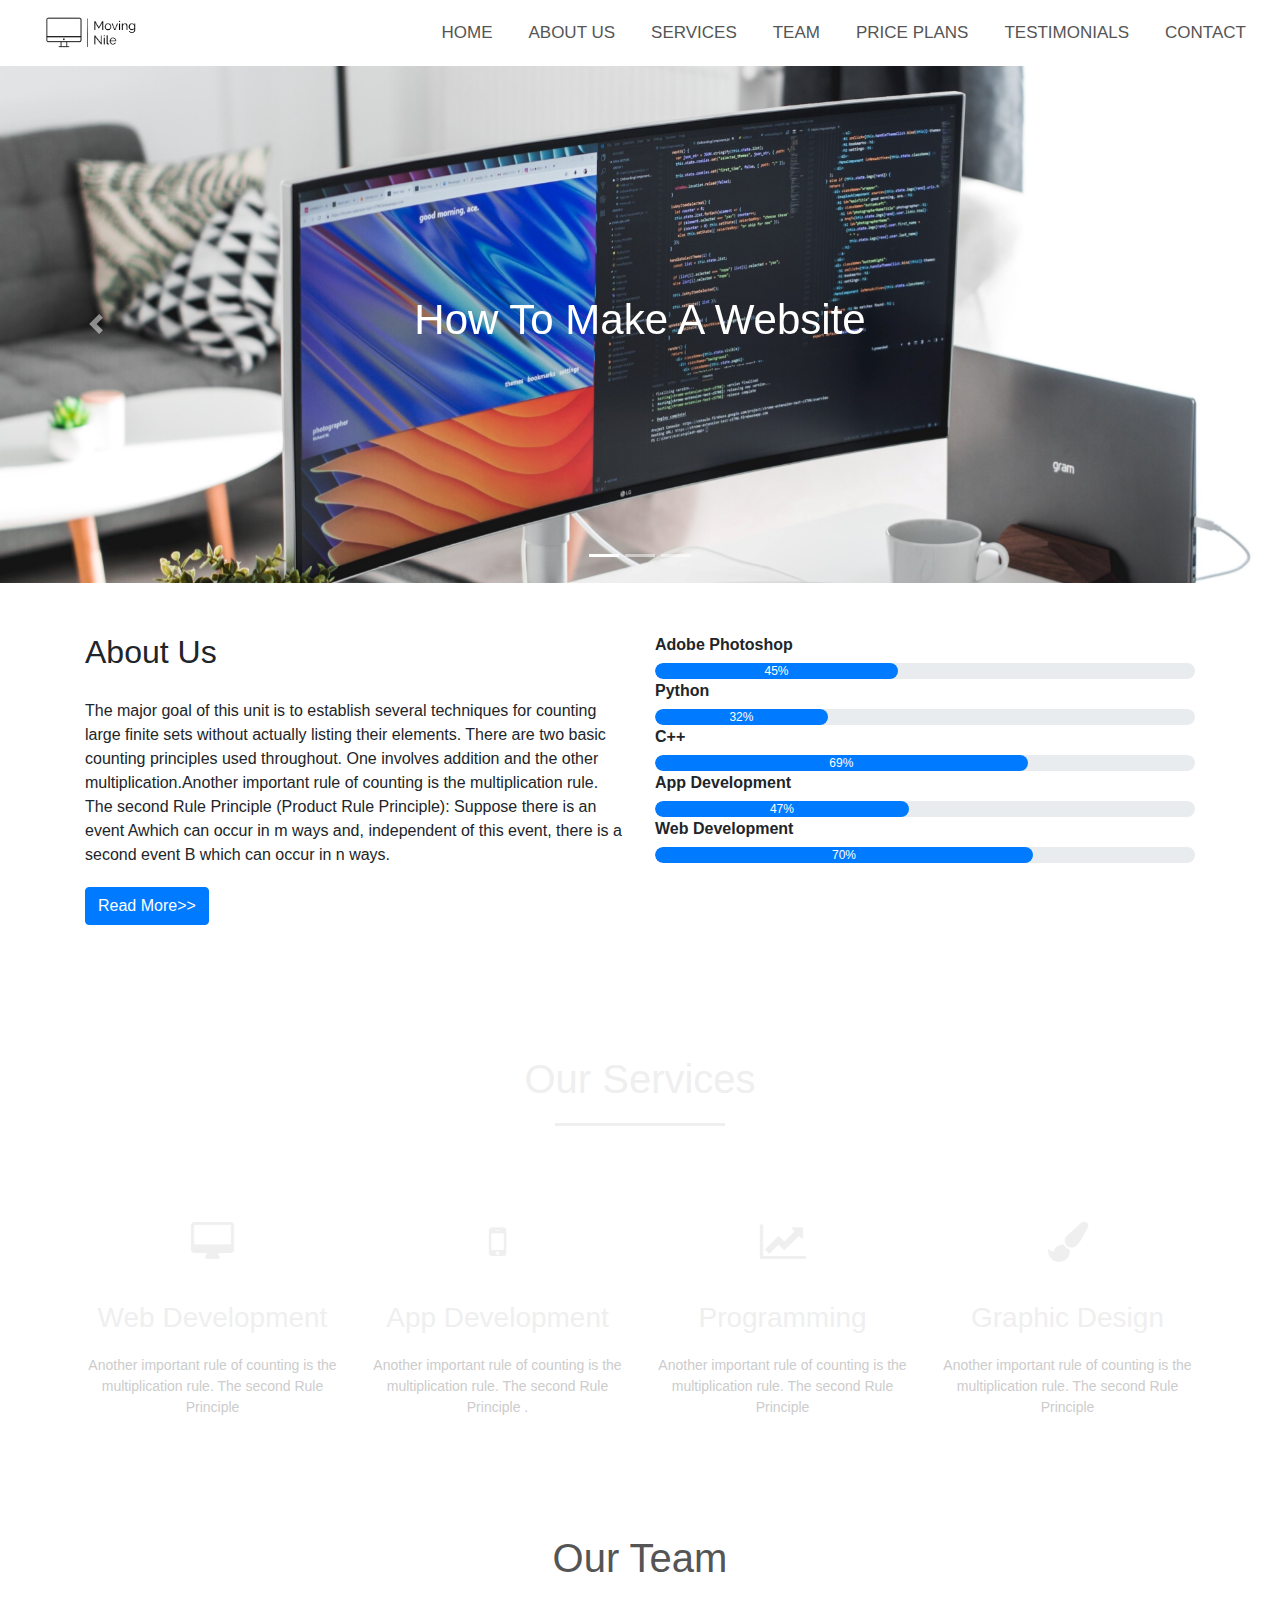
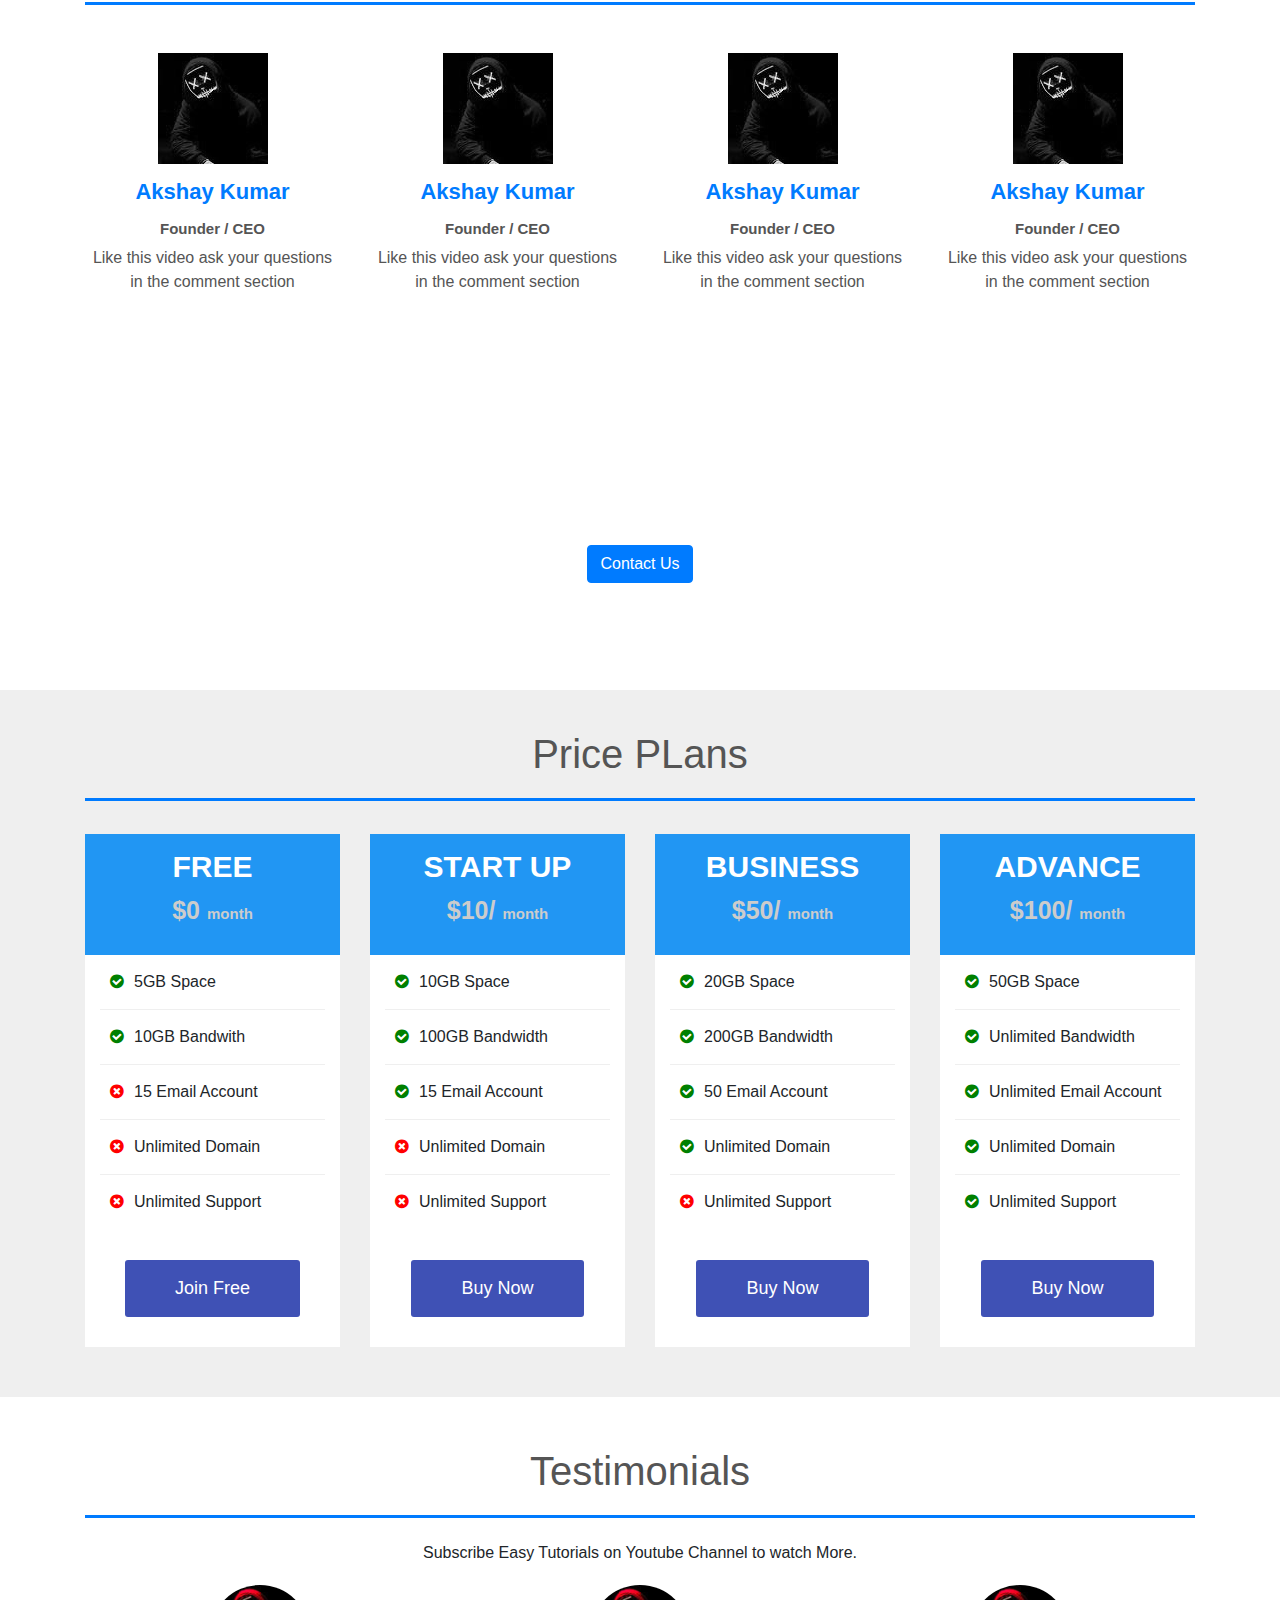
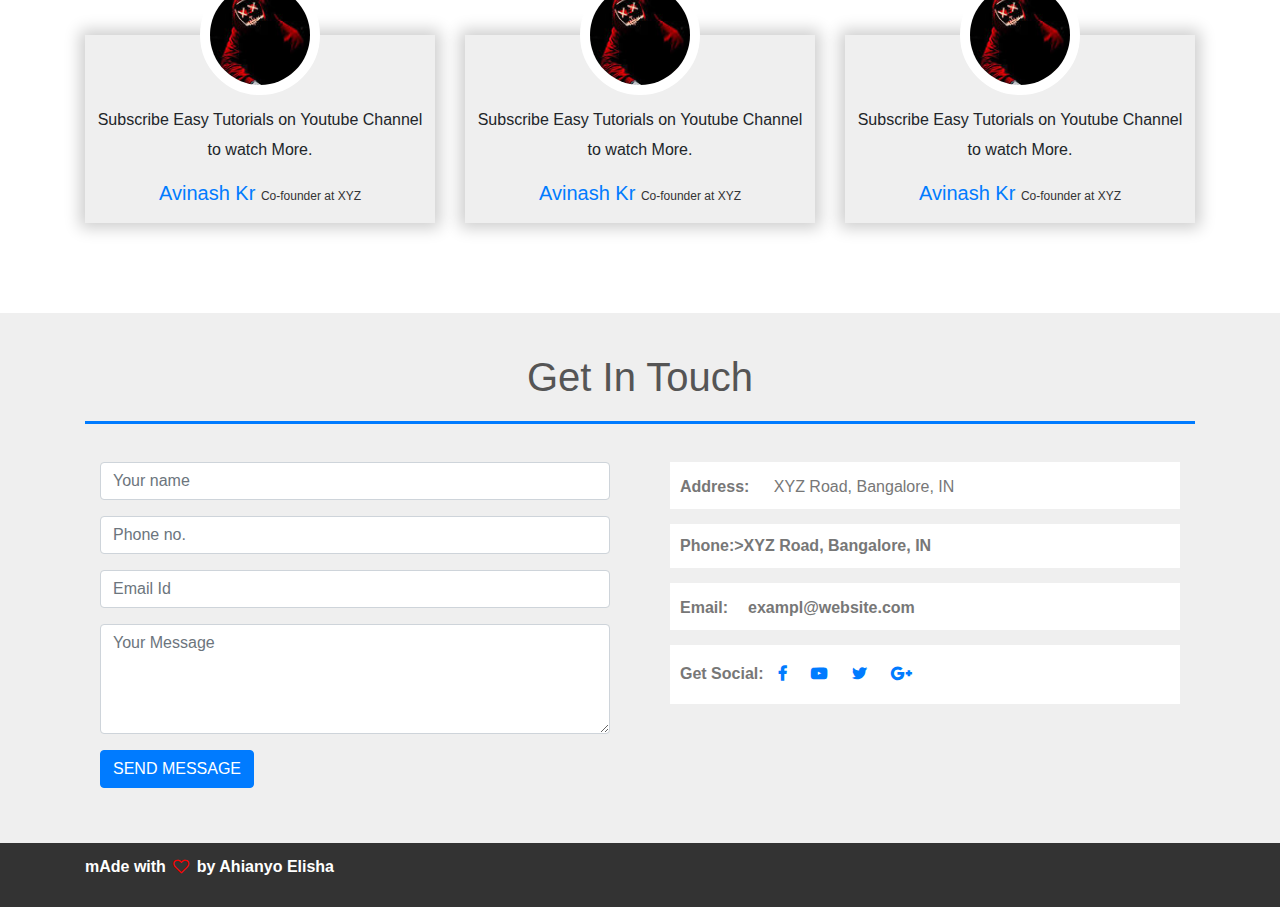
<file: website1/index.html>
<!DOCTYPE html>
<!--[if lt IE 7]>      <html class="no-js lt-ie9 lt-ie8 lt-ie7"> <![endif]-->
<!--[if IE 7]>         <html class="no-js lt-ie9 lt-ie8"> <![endif]-->
<!--[if IE 8]>         <html class="no-js lt-ie9"> <![endif]-->
<!--[if gt IE 8]><!--> <html class="no-js"> <!--<![endif]-->
    <head>
        <meta charset="utf-8">
        <meta http-equiv="X-UA-Compatible" content="IE=edge">
        <title></title>
        <meta name="description" content="Website">
        <meta name="viewport" content="width=device-width, initial-scale=1">
        <link rel="stylesheet" href="styles.css">
        <link rel="stylesheet" href="https://stackpath.bootstrapcdn.com/bootstrap/4.5.0/css/bootstrap.min.css">
		<script src="https://code.jquery.com/jquery-3.5.1.slim.min.js" ></script>
		<script src="https://cdn.js.cloudflare.com/ajax/libs/popper.js/1.14.3/umd/popper.min.js"></script>
<script src="https://cdn.jsdelivr.net/npm/popper.js@1.16.0/dist/umd/popper.min.js" ></script>
<script src="https://stackpath.bootstrapcdn.com/bootstrap/4.5.0/js/bootstrap.min.js" ></script>
<link href="https://stackpath.bootstrapcdn.com/font-awesome/4.7.0/css/font-awesome.min.css" rel="stylesheet">
    </head>
<body>
	<!--Navigation Bar --->
	<section id="nav-bar">
		<nav class="navbar navbar-expand-lg navbar-light">
  <a class="navbar-brand" href="#"><img src="images/logo.png"></a>
  <button class="navbar-toggler" type="button" data-toggle="collapse" data-target="#navbarNavAltMarkup" aria-controls="navbarNavAltMarkup" aria-expanded="false" aria-label="Toggle navigation">
    <span class="navbar-toggler-icon"></span>
  </button>
  <div class="collapse navbar-collapse" id="navbarNavAltMarkup">
    <ul class="navbar-nav ml-auto">
    	<li class="nav-item">
      		<a class="nav-link" href="#top">HOME</a>
     	</li>
     	<li class="nav-item">
      		<a class="nav-link" href="#about">ABOUT US</a>
     	</li>
     	<li class="nav=item">
      		<a class="nav-link" href="#services">SERVICES</a>
     	</li>
     	<li class="nav-item">
      		<a class="nav-link" href="#team">TEAM</a>
     	</li>
     	<li class="nav-item">
      		<a class="nav-link" href="#price">PRICE PLANS</a>
     	</li>
     	<li class="nav-item">
      		<a class="nav-link" href="#testimonials">TESTIMONIALS</a>
     	</li>
     	<li class="nav-item">
      		<a class="nav-link" href="#contact">CONTACT</a>
     	</li>
    </ul>
  </div>
</nav>
	</section>
	<!-----Slider ------>
	<div id="slider">
		<div id="headerslider" class="carousel slide" data-ride="carousel">
			<ol class="carousel-indicators">
   			 	<li data-target="#headerslider" data-slide-to="0" class="active"></li>
    			<li data-target="#headerslider" data-slide-to="1"></li>
   				<li data-target="#headerslider" data-slide-to="2"></li>
 			</ol>
 		 	<div class="carousel-inner">
    			<div class="carousel-item active">
      				<img src="images/m02.jpg" class="d-block img-fluid" alt="...">
      				<div class="carousel-caption">
      					<h5>How To Make A Website</h5>
      				</div>
    			</div>
    			<div class="carousel-item">
   				   	<img src="images/m03.jpg" class="d-block img-fluid" alt="...">
    			  	<div class="carousel-caption">
   						<h5>Make A Responsive Website</h5>
    			  	</div>
    			</div>
    			<div class="carousel-item">
      				<img src="images/m04.jpg" class="d-block img-fluid" alt="...">
      				<div class="carousel-caption">
      					<h5>Programming Website</h5>
      				</div>
    			</div>
  			</div>
  			<a class="carousel-control-prev" href="#headerslider" role="button" data-slide="prev">
   				<span class="carousel-control-prev-icon" aria-hidden="true"></span>
    			<span class="sr-only">Previous</span>
  			</a>
  			<a class="carousel-control-next" href="#headerslider" role="button" data-slide="next">
    			<span class="carousel-control-next-icon" aria-hidden="true"></span>
    			<span class="sr-only">Next</span>
  			</a>
		</div>
	</div>
	<!-------About Us---->
	<section id="about">
		<div class="container">
			<div class="row">
				<div class="col-md-6">
					<h2>About Us</h2>
					<div class="about-content">
The major goal of this unit is to establish several techniques for
counting large finite sets without actually listing their elements. There
are two basic counting principles used throughout. One involves
addition and the other multiplication.Another important rule of counting
 is the multiplication rule.
The second Rule Principle (Product Rule Principle): Suppose there is
an event Awhich can occur in m ways and, independent of this event,
there is a second event B which can occur in n ways.
					</div>
					<button type="button" class="btn btn-primary">Read More>></button>
				</div>
				<div class="col-md-6 skills-bar">
					<p>Adobe Photoshop</p>
					<div class="progress">
						<div class="progress-bar" style="width: 45%">45%</div>
					</div>
					<p>Python</p>
					<div class="progress">
						<div class="progress-bar" style="width: 32%">32%</div>
					</div>
					<p>C++</p>
					<div class="progress">
						<div class="progress-bar" style="width: 69%">69%</div>
					</div>
					<p>App Development</p>
					<div class="progress">
						<div class="progress-bar" style="width: 47%">47%</div>
					</div>
					<p>Web Development</p>
					<div class="progress">
						<div class="progress-bar" style="width: 70%">70%</div>
					</div>
				</div>
			</div>
		</div>
	</section>
	<!-----Services----->
	<section id="services">
		<div class="container">
			<h1> Our Services</h1>
			<div class=" row services">
				<div class="col-xl-3 text-center" style="width: 350px;">
					<div class="icon">
						<i class="fa fa-desktop"></i> 
					</div>
					<h3>Web Development</h3>
					<p>Another important rule of counting is the multiplication rule.
					The second Rule Principle  </p>
				</div>
				<div class="col-xl-3 text-center" style="width: 350px;">
					<div class="icon">
						<i class="fa fa-mobile"></i> 
					</div>
					<h3>App Development</h3>
					<p>Another important rule of counting is the multiplication rule.
					The second Rule Principle . </p>
				</div>
				<div class="col-xl-3 text-center" style="width: 350px;">
					<div class="icon">
						<i class="fa fa-line-chart"></i> 
					</div>
					<h3>Programming</h3>
					<p>Another important rule of counting is the multiplication rule.
					The second Rule Principle  </p>
				</div>
				<div class="col-xl-3 text-center" style="width: 350px;">
					<div class="icon">
						<i class="fa fa-paint-brush"></i> 
					</div>
					<h3>Graphic Design</h3>
					<p>Another important rule of counting is the multiplication rule.
					The second Rule Principle 
					 </p>
				</div>
			</div>
		</div>
	</section>
	<!------Team Members------->
	<section id="team">
		<div class="container">
			<h1>Our Team</h1>
			<div class="row">
				<div class="col-md-3 profile-pic text-center">
					<div class="img-box">
						<img src="./images/p1.jpg" class="img-responsive">
						<ul>
							<a href="#"><li><i class="fa fa-facebook"></i></li></a>
							<a href="#"><li><i class="fa fa-twitter"></i></li></a>
							<a href="#"><li><i class="fa fa-linkedin"></i></li></a>
						</ul>
					</div>
					<h2>Akshay Kumar</h2>
					<h3>Founder / CEO</h3>
					<p>Like this video ask your questions in the comment section</p>
				</div>
				<div class="col-md-3 profile-pic text-center">
					<div class="img-box">
						<img src="./images/p1.jpg" class="img-responsive">
						<ul>
							<a href="#"><li><i class="fa fa-facebook"></i></li></a>
							<a href="#"><li><i class="fa fa-twitter"></i></li></a>
							<a href="#"><li><i class="fa fa-linkedin"></i></li></a>
						</ul>
					</div>
					<h2>Akshay Kumar</h2>
					<h3>Founder / CEO</h3>
					<p>Like this video ask your questions in the comment section</p>
				</div>
				<div class="col-md-3 profile-pic text-center">
					<div class="img-box">
						<img src="./images/p1.jpg" class="img-responsive">
						<ul>
							<a href="#"><li><i class="fa fa-facebook"></i></li></a>
							<a href="#"><li><i class="fa fa-twitter"></i></li></a>
							<a href="#"><li><i class="fa fa-linkedin"></i></li></a>
						</ul>
					</div>
					<h2>Akshay Kumar</h2>
					<h3>Founder / CEO</h3>
					<p>Like this video ask your questions in the comment section</p>
				</div>
				<div class="col-md-3 profile-pic text-center">
					<div class="img-box">
						<img src="./images/p1.jpg" class="img-responsive">
						<ul>
							<a href="#"><li><i class="fa fa-facebook"></i></li></a>
							<a href="#"><li><i class="fa fa-twitter"></i></li></a>
							<a href="#"><li><i class="fa fa-linkedin"></i></li></a>
						</ul>
					</div>
					<h2>Akshay Kumar</h2>
					<h3>Founder / CEO</h3>
					<p>Like this video ask your questions in the comment section</p>
				</div>

			</div>
	</section>
	<!----------Promo------------>
	<section id="promo">
		<div class="container">
			<p>Get Free Domain Name and Web Hosting</p>
			<a href="#contact" class="btn btn-primary">Contact Us</a>
		</div>
	</section>
	<!----------------------Price Plans-------------->
	<section id="price">
		<div class="container">
			<h1>Price PLans</h1>
			<div class="row priceplans">
				<div class="col-xl-3" style="width: 350px;">
					<div class="single-price">
						<div class="price-head">
							<h2>Free</h2>
							<p>$0 <span>month</span></p>
						</div>
						<div class="price-content">
							<ul>
								<li><i class="fa fa-check-circle"></i>5GB Space</li>
								<li><i class="fa fa-check-circle"></i>10GB Bandwith</li>
								<li><i class="fa fa-times-circle"></i>15 Email Account</li>
								<li><i class="fa fa-times-circle"></i>Unlimited Domain</li>
								<li><i class="fa fa-times-circle"></i>Unlimited Support</li>
							</ul>
						</div>
						<div class="price-button">
							<a class="buy-btn" href="#">Join Free</a>
						</div>
					</div>
				</div>
				<div class="col-xl-3" style="width: 350px;">
					<div class="single-price">
						<div class="price-head">
							<h2>Start up</h2>
							<p>$10/ <span>month</span></p>
						</div><div class="price-content">
							<ul>
								<li><i class="fa fa-check-circle"></i>10GB Space</li>
								<li><i class="fa fa-check-circle"></i>100GB Bandwidth</li>
								<li><i class="fa fa-check-circle"></i>15 Email Account</li>
								<li><i class="fa fa-times-circle"></i>Unlimited Domain</li>
								<li><i class="fa fa-times-circle"></i>Unlimited Support</li>
							</ul>
						</div>
						<div class="price-button">
							<a href="#" class="buy-btn">Buy Now</a>
						</div>
					</div>
				</div>
				<div class="col-xl-3" style="width: 350px;">
					<div class="single-price">
						<div class="price-head">
							<h2>Business</h2>
							<p>$50/ <span>month</span></p>
						</div><div class="price-content">
							<ul>
								<li><i class="fa fa-check-circle"></i>20GB Space</li>
								<li><i class="fa fa-check-circle"></i>200GB Bandwidth</li>
								<li><i class="fa fa-check-circle"></i>50 Email Account</li>
								<li><i class="fa fa-check-circle"></i>Unlimited Domain</li>
								<li><i class="fa fa-times-circle"></i>Unlimited Support</li>
							</ul>
						</div>
						<div class="price-button">
							<a href="#" class="buy-btn">Buy Now</a>
						</div>
					</div>
				</div>
				<div class="col-xl-3" style="width: 350px;">
					<div class="single-price">
						<div class="price-head">
							<h2>Advance</h2>
							<p>$100/ <span>month</span></p>
						</div><div class="price-content">
							<ul>
								<li><i class="fa fa-check-circle"></i>50GB Space</li>
								<li><i class="fa fa-check-circle"></i>Unlimited Bandwidth</li>
								<li><i class="fa fa-check-circle"></i>Unlimited Email Account</li>
								<li><i class="fa fa-check-circle"></i>Unlimited Domain</li>
								<li><i class="fa fa-check-circle"></i>Unlimited Support</li>
							</ul>
						</div>
						<div class="price-button">
							<a href="#" class="buy-btn">Buy Now</a>
						</div>
					</div>
				</div>
			</div>	
		</div>		
	</section>
	<!--------------------Testimonials-------------------->
	<section id="testimonials">
		<div class="container">
			<h1>Testimonials</h1>
			<p class="text-center">Subscribe Easy Tutorials on Youtube Channel to watch More.</p>
			<div class="row">
				<div class="col-md-4 text-center">
					<div class="profile">
						<img src="./images/p1.jpg" class="user">
						<blockquote>Subscribe Easy Tutorials on Youtube Channel to watch More.</blockquote>
						<h3>Avinash Kr <span>Co-founder at XYZ</span></h3>
					</div>
				</div>
				<div class="col-md-4 text-center">
					<div class="profile">
						<img src="./images/p1.jpg" class="user">
						<blockquote>Subscribe Easy Tutorials on Youtube Channel to watch More.</blockquote>
						<h3>Avinash Kr <span>Co-founder at XYZ</span></h3>
					</div>
				</div>
				<div class="col-md-4 text-center">
					<div class="profile">
						<img src="./images/p1.jpg" class="user">
						<blockquote>Subscribe Easy Tutorials on Youtube Channel to watch More.</blockquote>
						<h3>Avinash Kr <span>Co-founder at XYZ</span></h3>
					</div>
				</div>
				
				
			</div>
		</div>
    </section>
    
	<!-----------------------Get In Touch-------------------->
	<section id="contact">
		<div class="container">
			<h1>Get In Touch</h1>
			<div class="row">
				<div class="col-md-6">
					<form class="contact-form" action="">
						<div class="form-group">
							<input type="text" class="form-control" placeholder="Your name">
						</div>
						<div class="form-group">
							<input type="number" class="form-control" placeholder="Phone no.">
						</div>
						<div class="form-group">
							<input type="email" class="form-control" placeholder="Email Id">
						</div>
						<div class="form-group">
							<textarea class="form-control" rows="4" placeholder="Your Message"></textarea>
						</div>
						<button type="submit" class="btn btn-primary">SEND MESSAGE</button>
					</form>
				</div>
				<div class="col-md-6 contact-info">
					<div class="follow"><b>Address:</b><i class="fa fa-map-maker"></i> XYZ Road, Bangalore, IN</div>
					<div class="follow"><b>Phone:</b<i class="fa fa-phone">>XYZ Road, Bangalore, IN</div>
					<div class="follow"><b>Email:</b><i class="fa fa-map-envelop-o"></i>exampl@website.com</div>
					<div class="follow"><label><b>Get Social:</b></label>
						<a href="#"><i class="fa fa-facebook"></i></a>
						<a href="#"><i class="fa fa-youtube-play"></i></a>
						<a href="#"><i class="fa fa-twitter"></i></a>
						<a href="#"><i class="fa fa-google-plus"></i></a>
					</div>
					
				</div>
			</div>
		</div>
	</section>
	<!-----------------------Footer------------------>
	<section id="footer">
		<div class="container">
			<p>mAde with <i class="fa fa-heart-o"></i> by Ahianyo Elisha</p>
		</div>
	</section>
	<!--------------------Footer End------------------>
	<script src="./js/smooth-scroll.js"></script>
	<script>
		var scroll = new SmoothScroll('a[href*="#"]');
	</script>
</body>
</html>
</file>
<file: website1/styles.css>
/*
* Prefixed by https://autoprefixer.github.io
* PostCSS: v7.0.29,
* Autoprefixer: v9.7.6
* Browsers: last 4 version
*/

*
{
	margin: 0;
	padding: 0;

}
/*-------------NAv-bar-----------------*/

#nav-bar{	
	position: -webkit-sticky;	
	position: sticky;
	top: 0;
	z-index: 10;

}

.navbar-brand img{
	height: 40px;
	padding-left: 30px

}
.navbar-nav li {
	padding: 0 10px;
}
.navbar-nav a {
	float: right;
	text-align: left;
}
.navbar-nav ul li a:hover {
	color: #007bff!important;

}
#nav-bar {
	background: #fff;
}
.navbar-toggler {
	border: none!important;
}

.nav-link {
	color: #555!important;
	font-weight: 100;
	font-size: 17px;
}
/*---------------Slider-----------------*/
#slider {
	width: 100%;
}
.carousel-caption {
	top: 50%;
	-webkit-transform: translateY(-50%);
	    -ms-transform: translateY(-50%);
	        transform: translateY(-50%);
	bottom: initial!important;
}

.carousel-caption h5 {
	color: #fff;
	font-size: 42px;
}
/*------------Abou Us-----------------*/
#about {
	padding-top: 50px;
	padding-bottom: 50px;
}
#about button {
	margin-top: 20px;
	margin-bottom: 30px;
}

.about-content {
	padding-top: 20px;
}
.skills-bar p {
	margin-bottom: 6px;
	font-weight: 600;
}
.progress-bar {
	border-radius: 16px;
}
.progress {
	border-radius: 16px !important;
}
/*-----------------Services-----------------*/
#services {
	background-image: -o-linear-gradient(rgba(0,0,0,0.8),rgba(0,0,0,0.8)) ,url(images/04.jpg);
	background-image: -o-linear-gradient(rgba(0,0,0,0.8),rgba(0,0,0,0.8)) ,url(images/04.jpg);
	background-image: linear-gradient(rgba(0,0,0,0.8),rgba(0,0,0,0.8)) ,url(images/04.jpg);
	background-size: cover;
	background-position: center;
	color: #efefef !important;
	background-attachment: fixed;
	padding-top: 50px;
	padding-bottom: 50px;
}
#services h1 {
	text-align: center;
	color: #efefef !important;
	padding-bottom: 10px;
}
#services h1::after {
	content: '';
	background:#efefef;
	display: block;
	height: 3px;
	width: 170px;
	margin: 20px auto 5px;
}
.services {
	margin-top: 40px;
	display: -webkit-box;
	display: -ms-flexbox;
	display: flex;
	-ms-flex-wrap: wrap;
	    flex-wrap: wrap;
}
.icon {
	font-size: 40px;
	margin: 20px auto;
	padding: 10px;
	height: 80px;
	width: 80px;
	border:1px solid #ffff;
	border-radius: 50%;
}


#services p {
	font-size: 14px;
	margin-top: 20px;
	color: #cccccc;
}

.services .col-xl-3:hover {
	background-color: #007bff;
	cursor: pointer;
	-webkit-transition: 0.7s;
	-o-transition: 0.7s;
	transition: 0.7s;
}

/*----------Team members-------*/
#team {
	padding-top: 50px;
	padding-bottom: 50px;
	color: #555555;
}

h1 {
	text-align: center;
	color: #555555!important;
	padding-bottom: 10px;
}
h1::after {
	content: '';
	background: #007bff;
	display: block;
	height: 3px;
	margin: 20px auto 5px;
}

.profile-pic {
	margin-top: 25px;
}


.profile-pic .img-box {
	opacity: 1;
	display: block;
	position: relative;

}

.profile-pic .img-box img {
	-webkit-filter: grayscale(1);
	        filter: grayscale(1);
}

.profile-pic .img-box img:hover {
	-webkit-filter: grayscale(0);
	        filter: grayscale(0);
	cursor: pointer;
}

.profile-pic h2 {
	font-size: 22px;
	font-weight: bold;
	margin-top: 15px;
	color: #007bff!important;
}

.profile-pic h3 {
	font-size: 15px;
	font-weight: bold;
	margin-top: 15px;
}
#team .fa {
	height: 25px;
	width: 25px;
	color: #007bff;
	background: #fff;
	padding: 4px;
	border-radius: 50%;
}
.img-box ul{
	padding: 15px 0;
	position: absolute;
	z-index: 2;
	bottom: 0;
	left: 50%;
	-webkit-transform: translateX(-50%);
	    -ms-transform: translateX(-50%);
	        transform: translateX(-50%);
	opacity: 0;
}
.img-box ul li {
	padding: 5px;
	display: inline-block;
}
.img-box:hover ul {
	opacity: 1;
}
.img-box ul, .img-box ul li {
	-webkit-transition: 0.5s;
	-o-transition: 0.5s;
	transition: 0.5s;
}
/*--------------Promo------------------*/
#promo {
	background-image: -o-repeating-linear-gradient(rgba(0,0,0,0.7),rgba(0,0,0,0.7)),url(./images/08.jpg);
	background-image: repeating-linear-gradient(rgba(0,0,0,0.7),rgba(0,0,0,0.7)),url(./images/08.jpg);
	background-size: cover;
	background-position: center;
	color: #fff;
	background-attachment: fixed;
	text-align: center;
	padding: 100px;
	font-family: sans-serif;
	font-size: 38px;
}

/*-------Price Plans----------*/
/*-------------------------Price Plans----------------------*/
#price {
	padding: 40px 0;
	background: #efefef;
}
.priceplans{
	display: -webkit-box;
	display: -ms-flexbox;
	display: flex;
	-ms-flex-wrap: wrap;
	    flex-wrap: wrap;
}
.single-price{
	margin: 10px auto;
	float: left;
	width: 100%;
	background-color: #ffffff;
	-webkit-transition: 0.5s;
	-o-transition: 0.5s;
	transition: 0.5s;
}

.single-price:hover {
	-webkit-box-shadow: 0 2px 20px #333333 ;
	        box-shadow: 0 2px 20px #333333 ;
}

.price-head {
	background-color: #2196f3;
	float: left;
	padding: 10px 5px;
	text-align: center;
	width: 100%;
}
.price-head h2 {
	color: #fff;
	font-size: 30px;
	font-weight: bold;
	margin-bottom: 5px;
	padding: 5px;
	text-transform: uppercase;
}
.price-head p {
	font-size: 25px;
	color: #cccccc;
	font-weight: bold;
	line-height: 30px;
}

#price span {
	font-size: 15px;
}
.price-content {
	float: left;
	width: 100%;
	padding: 0 15px;

}

.price-content ul li {
	border-bottom: 1px solid#efefef;
	padding: 15px 10px;
	list-style: none;
}

ul li:last-child {
	border:  none;
}

.fa-check-circle {
	color: green;
	margin-right: 10px;
	font-size: 20px;
}

.fa-times-circle {
	color: red;
	margin-right: 10px;
	font-size: 20px;
}

.price-button {
	float: left;
	padding: 15px 15px 30px;
	text-align: center;
	width: 100%;
}
.buy-btn {
	background-color: #2196f3;
	border-radius: 3px;
	display: inline-block;
	font-size: 18px;
	padding: 15px 50px;
	-webkit-transition: 0.5s;
	-o-transition: 0.5s;
	transition: 0.5s;
}

.buy-btn {
	border-color: 1px solid #fff;
	background-color: #3f51b5;
}
a {
	text-decoration: none!important;
	color: #fff!important;
}
/*---------------------Testimonials----------------------------*/
#testimonials {
	padding-top: 50px;
	padding-bottom: 50px;
}

#testimonials .row {
	margin-top: 30px;
}

.col-md-4 {
	margin: 40px auto;
}

.profile {
	padding: 70px 10px 10px;
	background-color: #efefef;
}

.user {
	width: 120px;
	height: 120px;
	border-radius: 50%;
}
.profile img {
	top: -60px;
	position: absolute;
	left: calc(50% - 60px);
	border: 10px solid #fff;
}
.profile h3 {
	font-size: 20px;
	margin-top: 15px;
	color: #007bff;
}

#testimonials span{
	font-size: 12px;
	color: #333333;
}
blockquote {
	font-size: 16px;
	line-height: 30px;
}

.profile {
	-webkit-box-shadow:  0 0 15px 5px rgba(0,0,0,0.2);
	        box-shadow:  0 0 15px 5px rgba(0,0,0,0.2);
	cursor: pointer;
	-webkit-transition: 0.5s;
	-o-transition: 0.5s;
	transition: 0.5s;
}
/*---------------------Get in Touch-----------------------*/
#contact {
	background: #efefef;
	padding-top: 40px;
	padding-bottom: 40px;
	color: #777777;

}
.contact-form {
	padding: 15px
}
form-control {
	border-radius: 0!important;
	border: none;

}
::-webkit-input-placeholder {
	color: #999999;
}
::-moz-placeholder {
	color: #999999;
}
:-ms-input-placeholder {
	color: #999999;
}
::-ms-input-placeholder {
	color: #999999;
}
::placeholder {
	color: #999999;
}

.follow {
	background: #ffff;
	padding: 10px;
	margin: 15px;
}
.contact-info .fa {
	margin: 10px;
	color: #007bff;
	font-weight: bold;
}
/*---------Footer-----------*/
#footer {
	background: #333333;
	color: #fff;
	padding: 12px;
}
.fa-heart-o {
	margin: 3px;
	color: red;
}

@media only screen and (max-width: 600px) {
.col-xl-3 {
	margin-left: 10px;
}
   }
</file>
